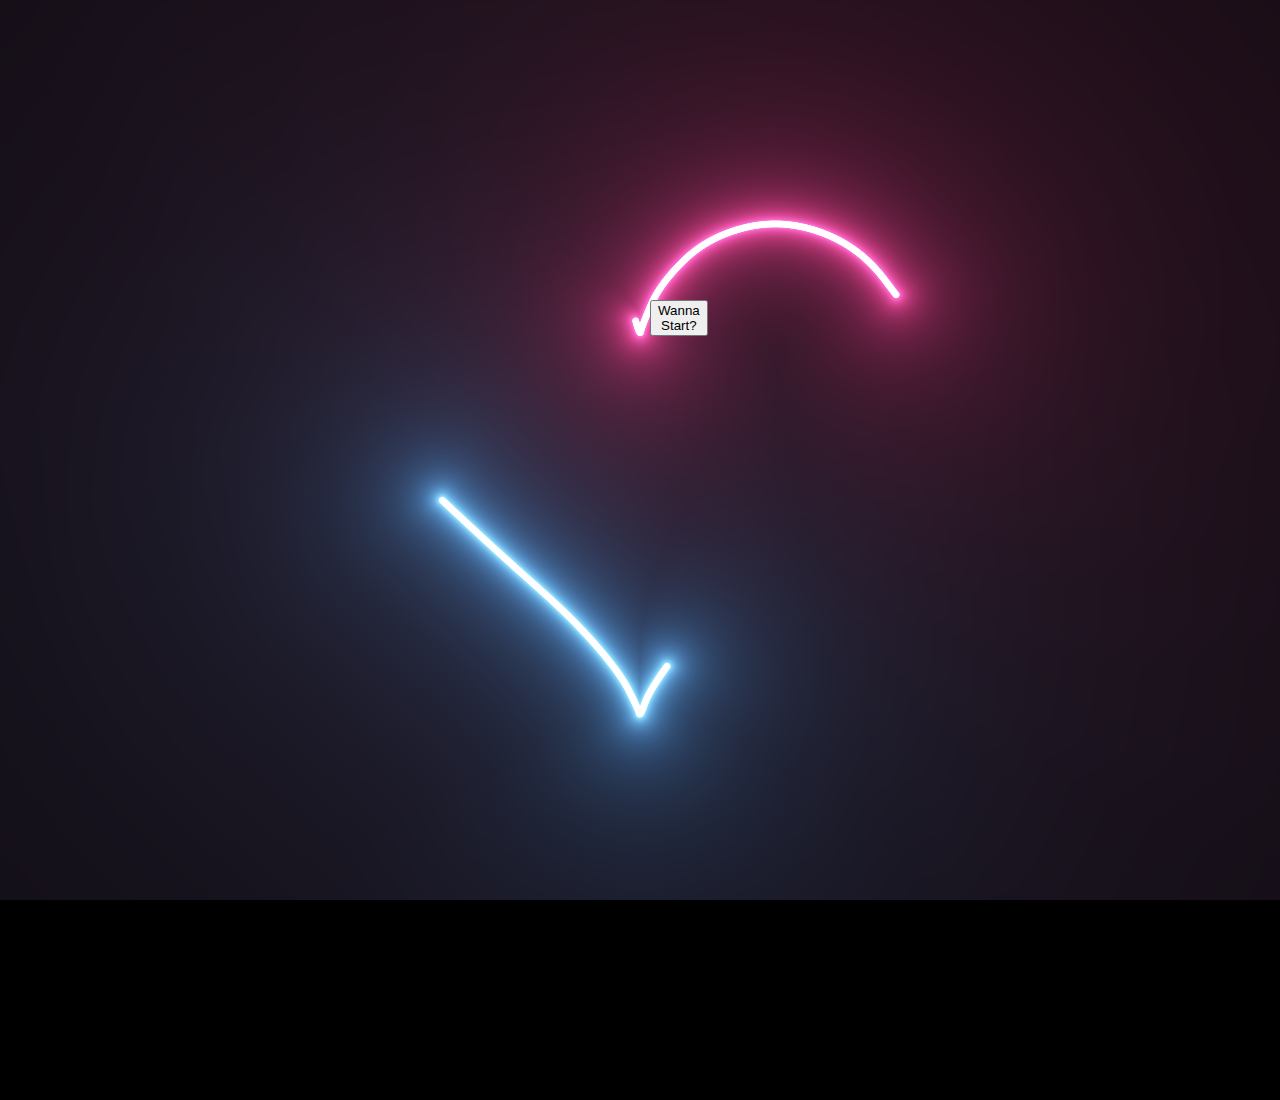
<file: quest/index.html>
<!DOCTYPE html>
<html lang="en" >
<head>
  <meta charset="UTF-8">
  <title>Hey Ghost</title>
  <link rel="stylesheet" href="./style.css">

</head>
<body>
<!-- partial:index.partial.html -->
<body>
<div class="canvas-container">
 <canvas id='canvas' width='500px' height='500px'></canvas>
<button id='button' onclick="location.href='./map.html'">Wanna Start?</button> 
</div>  
	</canvas>	


</body>
<!-- partial -->
  <script  src="./script.js"></script>
<canvas id="canvas" width="1400" height="600">


</body>
</html>
</file>
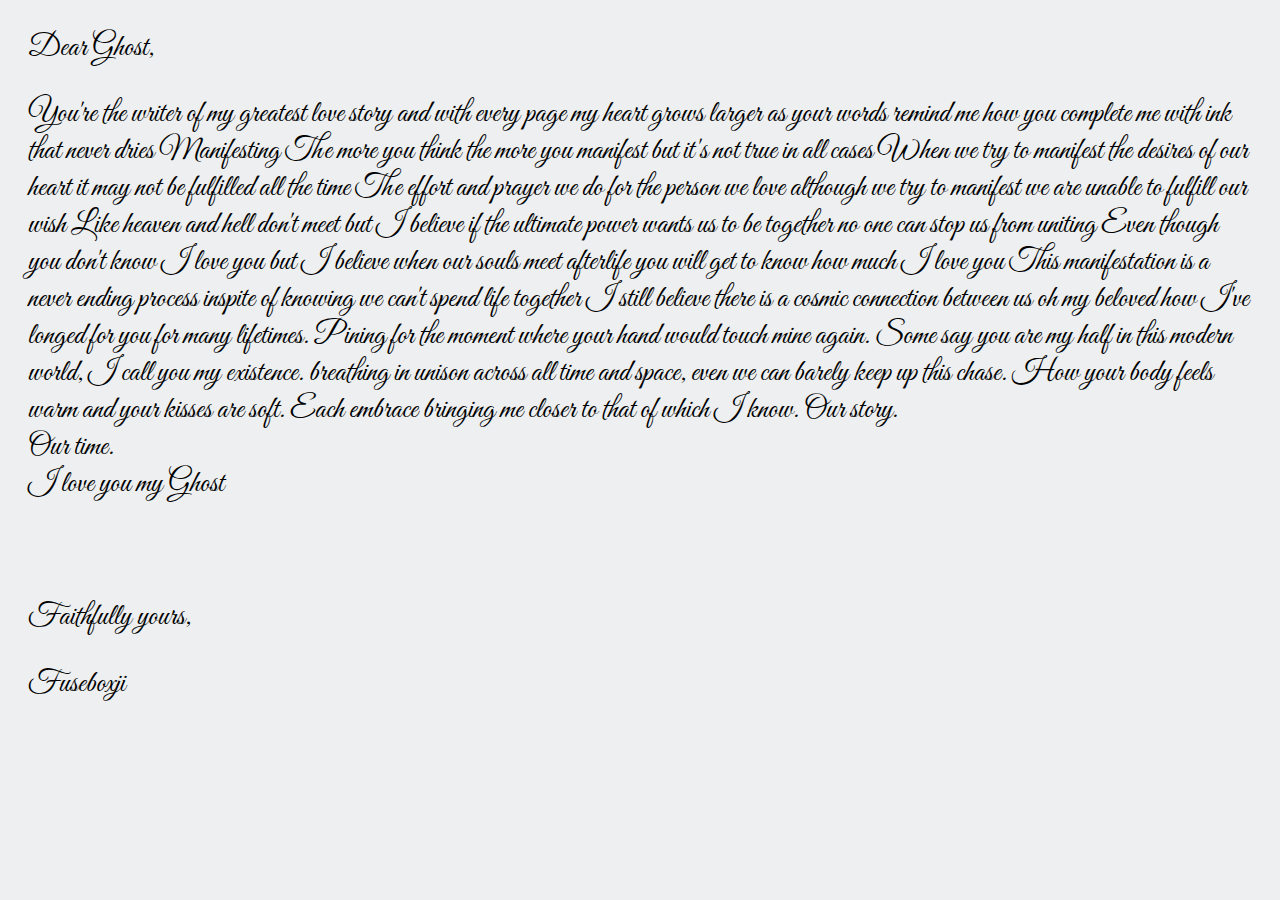
<file: ghostpropose/s2/index.html>
<!DOCTYPE html>
<html lang="en" >
<head>
  <meta charset="UTF-8">
  <title>Love Letter</title>
  <link href="https://fonts.googleapis.com/css?family=Cookie" rel="stylesheet">

<link rel="stylesheet" href="./style.css">

</head>
<body>
<!-- partial:index.partial.html -->
<p>Dear Ghost,</p>

<p>You're the writer of my greatest love story and with every page my heart grows larger as your words remind me how you complete me with ink that never dries
Manifesting
The more you think the more you manifest but it's not true in all cases
When we try to manifest the desires of our heart it may not be fulfilled all the time
The effort and prayer we do for the person we love although we try to manifest we are unable to fulfill our wish
Like heaven and hell don't meet but I believe if the ultimate power wants
us to be together no one can stop us from uniting
Even though you don't know I love you but I believe when our souls meet afterlife you will get to know how much I love you
This manifestation is a never ending process inspite of knowing we can't spend life together I still believe there is a cosmic connection between us
oh my beloved how I've longed for you for many lifetimes. Pining for the moment where your hand would touch mine again.
Some say you are my half in this modern world, I call you my existence.
breathing in unison across all time and space, even we can barely keep up this chase. How your body feels warm and your kisses are soft. Each embrace bringing me closer to that of which I know. Our story.<br>
Our time.<br>
I love you my Ghost</p>
<br>
<p>Faithfully yours,</p>
<p>Fuseboxji</p>
<!-- partial -->
  <script  src="./script.js"></script>

</body>
</html>
</file>
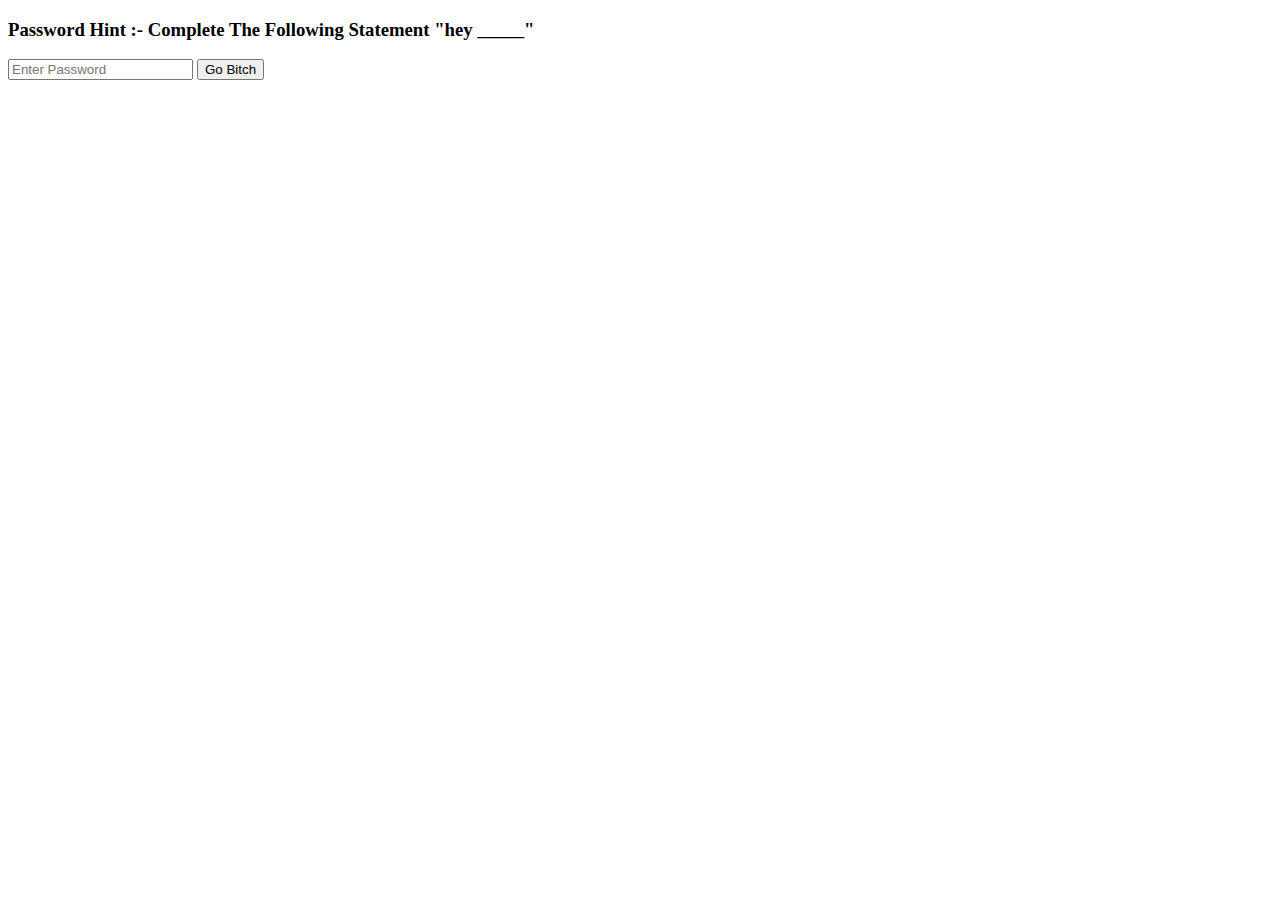
<file: quest/q1/index.html>
<!DOCTYPE html>
<html>

<head>
  <script src="app.js"></script>
</head>

<body>
<h3> Password Hint :- Complete The Following Statement "hey _____" </h3>
  <input id="search" type="text" name="input" placeholder="Enter Password">
  <button onclick="q1pass()">Go Bitch</button>
<p id="no"></p>
</body>

</html>
</file>
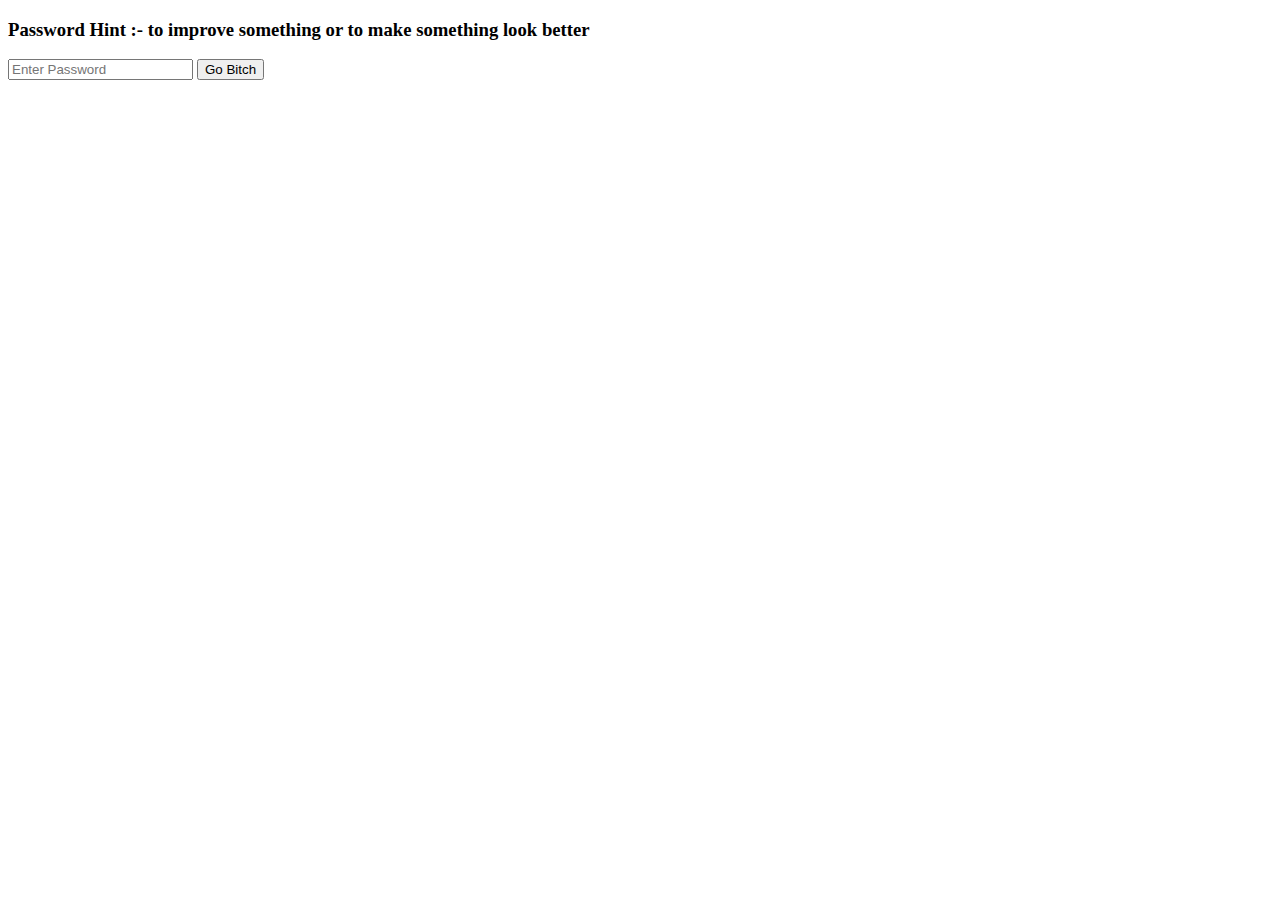
<file: quest/q2/index.html>
<!DOCTYPE html>
<html>

<head>
  <script src="app.js"></script>
</head>

<body>
<h3> Password Hint :- to improve something or to make something look better </h3>
  <input id="search" type="text" name="input" placeholder="Enter Password">
  <button onclick="q1pass()">Go Bitch</button>
<p id="no"></p>
</body>

</html>
</file>
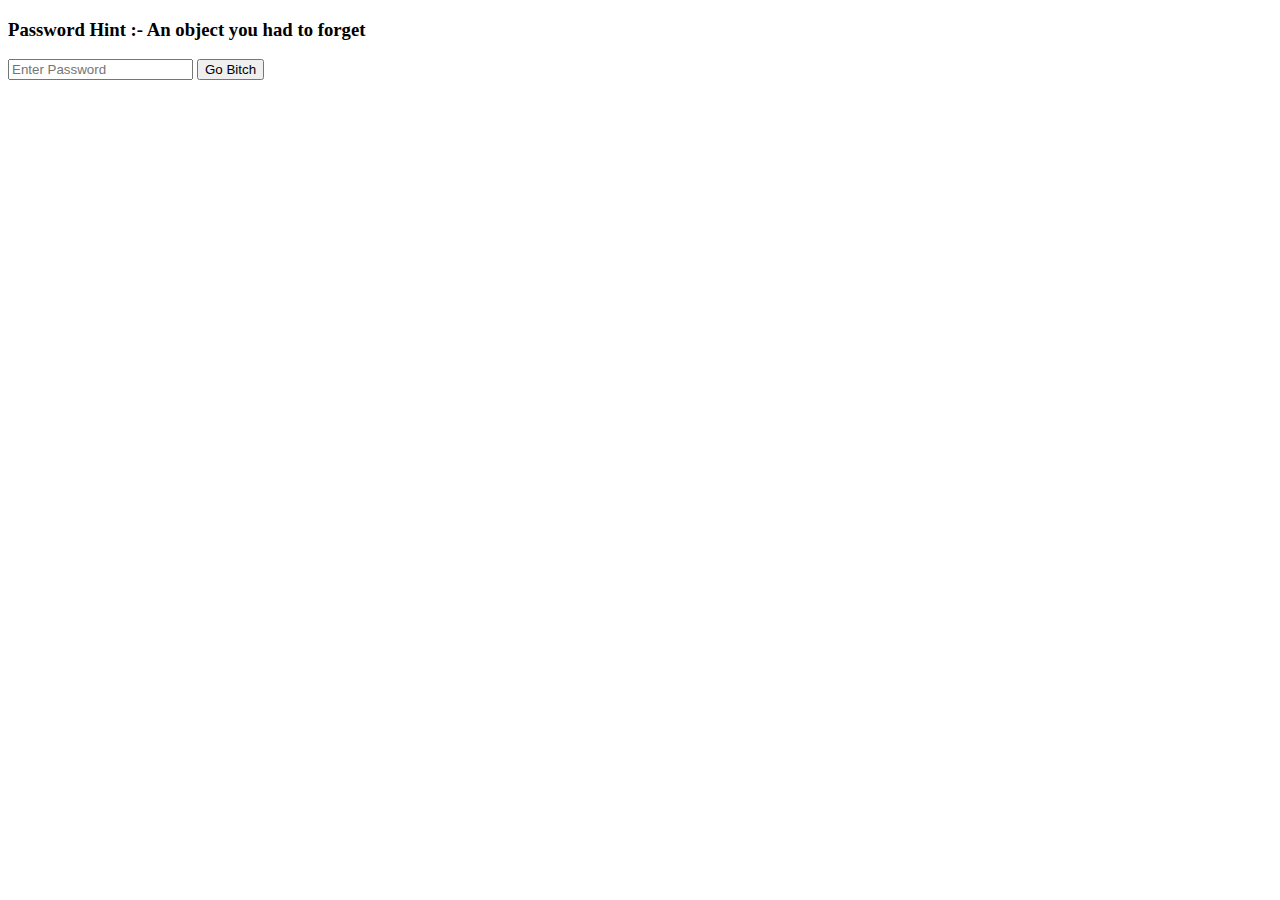
<file: quest/q3/index.html>
<!DOCTYPE html>
<html>

<head>
  <script src="app.js"></script>
</head>

<body>
<h3> Password Hint :- An object you had to forget </h3>
  <input id="search" type="text" name="input" placeholder="Enter Password">
  <button onclick="q1pass()">Go Bitch</button>
<p id="no"></p>
</body>

</html>
</file>
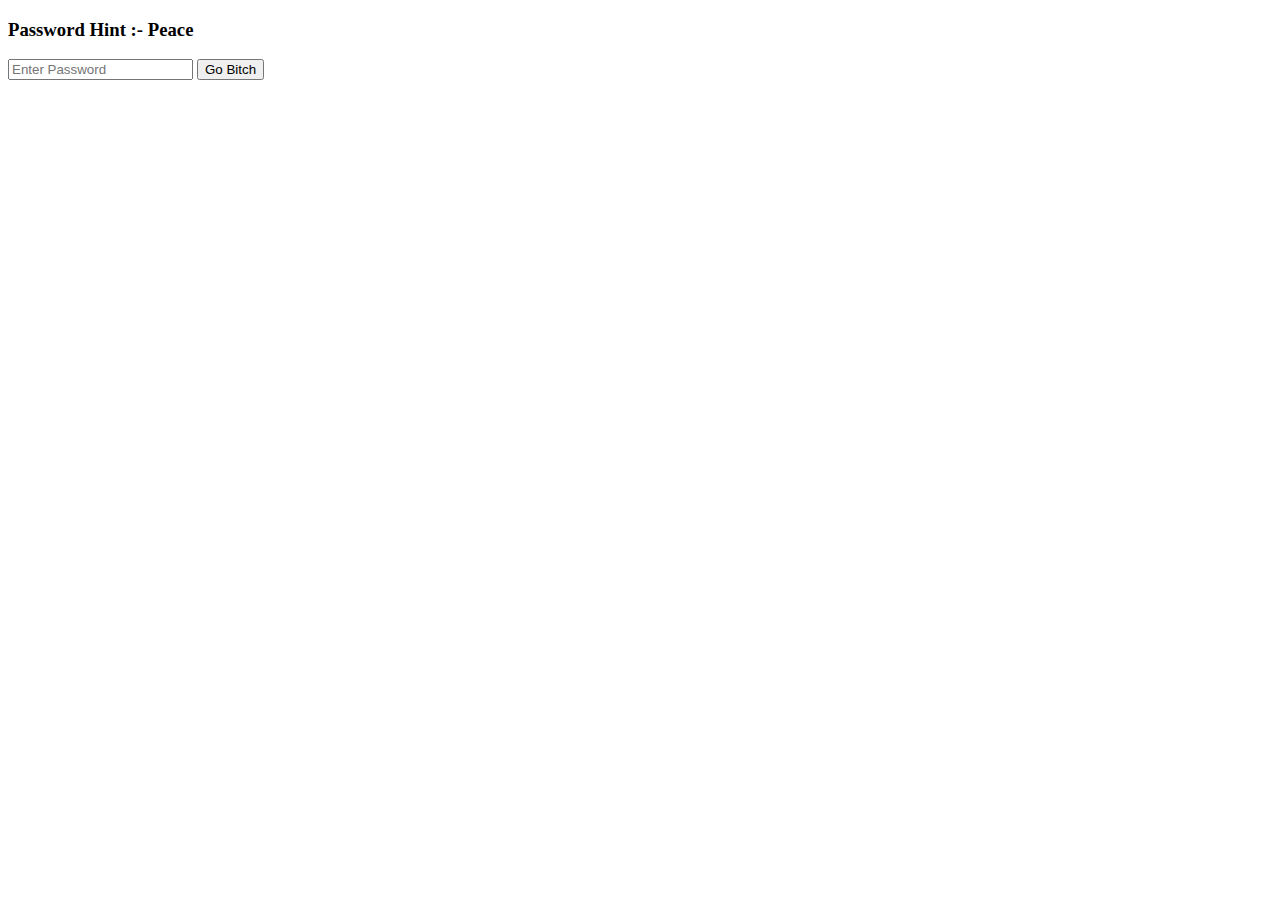
<file: quest/q4/index.html>
<!DOCTYPE html>
<html>

<head>
  <script src="app.js"></script>
</head>

<body>
<h3> Password Hint :- Peace </h3>
  <input id="search" type="text" name="input" placeholder="Enter Password">
  <button onclick="q1pass()">Go Bitch</button>
<p id="no"></p>
</body>

</html>
</file>
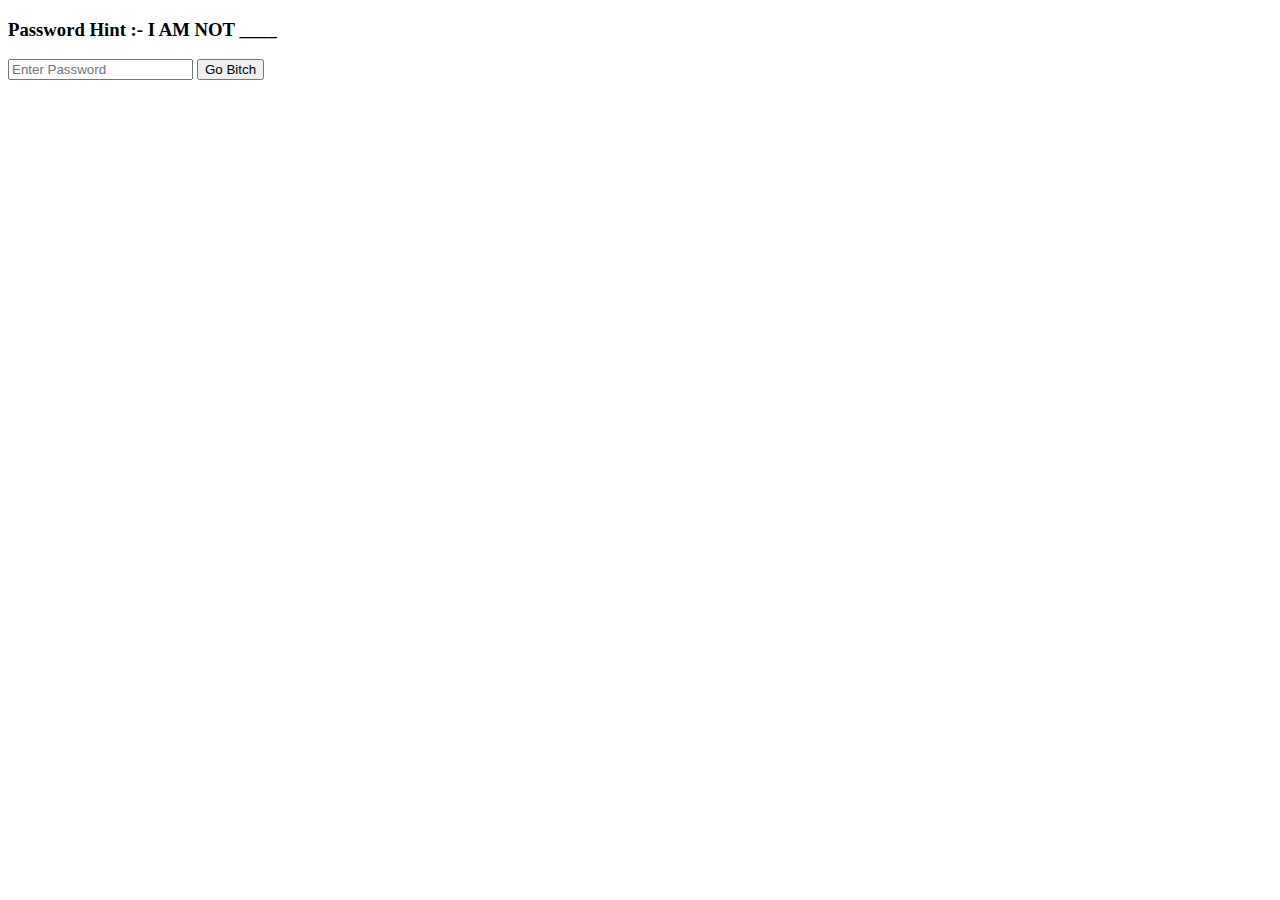
<file: quest/q5/index.html>
<!DOCTYPE html>
<html>

<head>
  <script src="app.js"></script>
</head>

<body>
<h3> Password Hint :- I AM NOT ____ </h3>
  <input id="search" type="text" name="input" placeholder="Enter Password">
  <button onclick="q1pass()">Go Bitch</button>
<p id="no"></p>
</body>

</html>
</file>
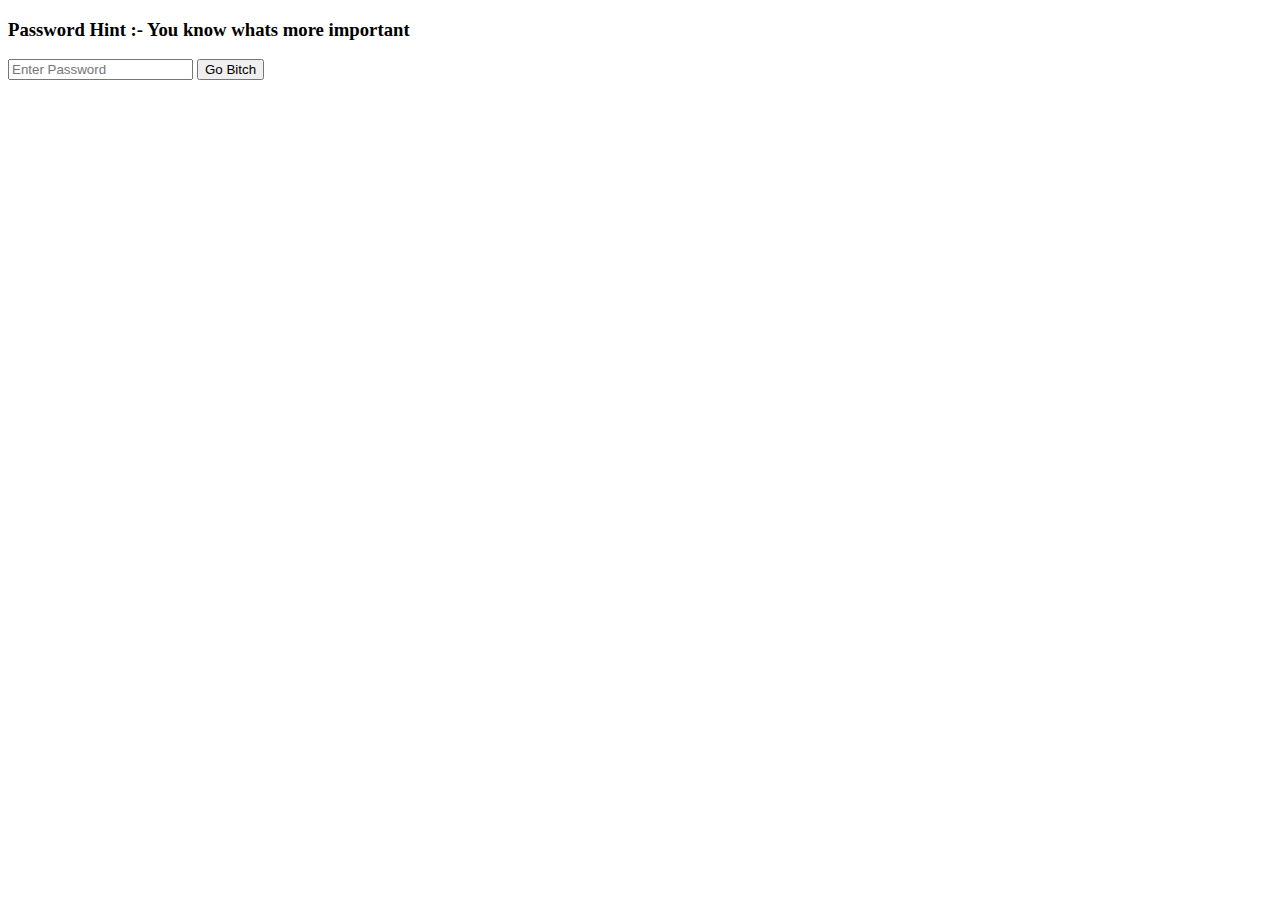
<file: quest/q6/index.html>
<!DOCTYPE html>
<html>

<head>
  <script src="app.js"></script>
</head>

<body>
<h3> Password Hint :- You know whats more important </h3>
  <input id="search" type="text" name="input" placeholder="Enter Password">
  <button onclick="q1pass()">Go Bitch</button>
<p id="no"></p>
</body>

</html>
</file>
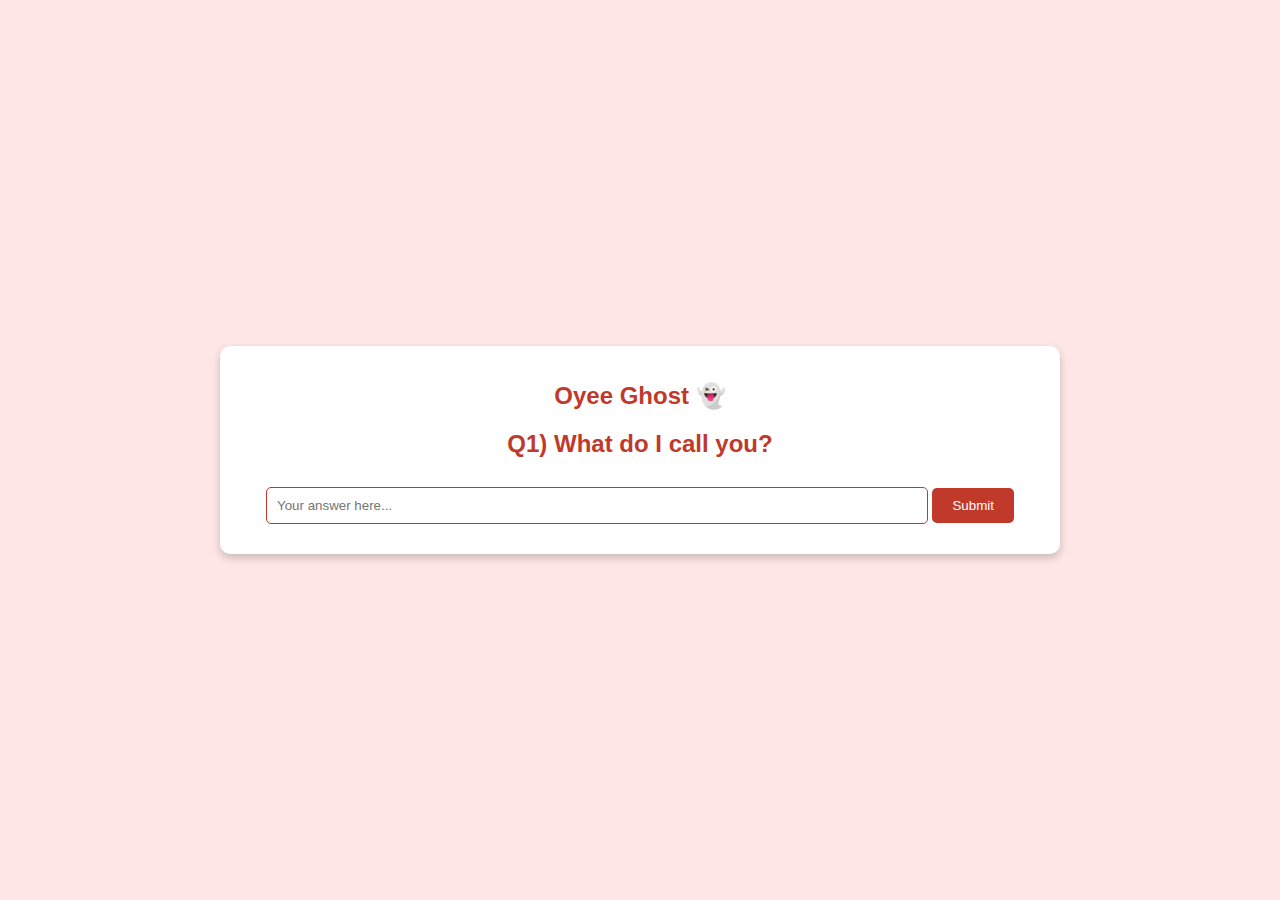
<file: aaaa.html>
<!DOCTYPE html>
<html lang="en">
<head>
    <meta charset="UTF-8">
    <meta name="viewport" content="width=device-width, initial-scale=1.0">
    <title>My Love for You</title>
    <style>
        body {
            font-family: Arial, sans-serif;
            background-color: #ffe6e6;
            color: #333;
            display: flex;
            align-items: center;
            justify-content: center;
            height: 100vh;
            margin: 0;
            flex-direction: column;
        }
        .container {
            width: 80%;
            max-width: 800px;
            padding: 20px;
            background: #fff;
            box-shadow: 0 4px 8px rgba(0, 0, 0, 0.2);
            border-radius: 10px;
            text-align: center;
            position: relative;
        }
        h2 {
            color: #c0392b;
        }
        h1 {
            color: #c0392b;
            font-size: 24px;
        }
        .input-box {
            padding: 10px;
            width: 80%;
            margin: 10px 0;
            border-radius: 5px;
            border: 1px solid #c0392b;
        }
        .btn {
            padding: 10px 20px;
            background-color: #c0392b;
            color: white;
            border: none;
            border-radius: 5px;
            cursor: pointer;
        }
        .btn:hover {
            background-color: #a8322a;
        }
        .message {
            color: green;
            font-weight: bold;
        }
        .poem {
            text-align: left;
            line-height: 1.6;
            color: #555;
            margin: 20px 0;
        }
        .rose-bg {
            position: absolute;
            top: -50px;
            left: -50px;
            opacity: 0.1;
            height: 200px;
            width: 200px;
            background: url('https://via.placeholder.com/150/FF0000/FFFFFF?text=Rose') no-repeat;
            background-size: cover;
        }
        .hidden {
            display: none;
        }
    </style>
</head>
<body>
    <div class="container">
        <div class="rose-bg"></div>

        <!-- Page 1 -->
        <div id="page1">
            <h1>Oyee Ghost 👻</h1>
            <h2>Q1) What do I call you?</h2>
            <input type="password" id="answer1" class="input-box" placeholder="Your answer here...">
            <button onclick="checkAnswer(1, 'Ghost')" class="btn">Submit</button>
            <div class="message" id="message1"></div>
            <div class="poem hidden" id="poem1">
                <p>I love you beyond the stars, my Ghost.</p>
                <p>Your laughter is my melody, your smile my sun.</p>
                <!-- Additional verses up to 50 paragraphs -->
            </div>
        </div>

        <!-- Page 2 -->
        <div id="page2" class="hidden">
            <h1>Oyee Ghost 👻</h1>
            <h2>Q2) How much I love you?</h2>
            <input type="password" id="answer2" class="input-box" placeholder="Your answer here...">
            <button onclick="checkAnswer(2, 'Infinity and beyond')" class="btn">Submit</button>
            <div class="message" id="message2"></div>
            <div class="poem hidden" id="poem2">
                <p>To infinity and beyond, my love for you flows.</p>
                <p>Your presence fills my heart, like petals of a rose.</p>
                <!-- Additional verses up to 50 paragraphs -->
            </div>
        </div>

        <!-- Page 3 -->
        <div id="page3" class="hidden">
            <h1>Oyee Ghost 👻</h1>
            <h2>Q3) What is my darkweb alias?</h2>
            <input type="password" id="answer3" class="input-box" placeholder="Your answer here...">
            <button onclick="checkAnswer(3, 'dguy')" class="btn">Submit</button>
            <div class="message" id="message3"></div>
            <div class="poem hidden" id="poem3">
                <p>In shadows, I am known as dguy, but for you, I am love's light.</p>
                <p>For you, my heart beats steady, day and night.</p>
                <!-- Additional verses up to 50 paragraphs -->
            </div>
        </div>

        <!-- Page 4 -->
        <div id="page4" class="hidden">
            <h1>Oyee Ghost 👻</h1>
            <h2>Q4) Minamma Location?</h2>
            <input type="password" id="answer4" class="input-box" placeholder="Your answer here...">
            <button onclick="checkAnswer(4, 'mazaar bench')" class="btn">Submit</button>
            <div class="message" id="message4"></div>
            <div class="poem hidden" id="poem4">
                <p>Our love blossoms like a rose in the city of Ahmedabad,</p>
                <p>With each passing moment, my heart grows glad.</p>
                <!-- Additional verses up to 50 paragraphs -->
            </div>
        </div>

        <!-- Page 5 -->
        <div id="page5" class="hidden">
            <h1>Oyee Ghost 👻</h1>
            <h2>Q5) My enemy and competitor?</h2>
            <input type="password" id="answer5" class="input-box" placeholder="Your answer here...">
            <button onclick="checkAnswer(5, 'abduttaiyeb')" class="btn">Submit</button>
            <div class="message" id="message5"></div>
            <div class="poem hidden" id="poem5">
                <p>No rival can dim the love I hold for you, dear,</p>
                <p>Even against the world, my heart holds you near.</p>
                <!-- Additional verses up to 50 paragraphs -->
            </div>
        </div>
    </div>

    <script>
        function checkAnswer(page, correctAnswer) {
    const answerInput = document.getElementById('answer' + page);
    const messageDiv = document.getElementById('message' + page);
    const poemDiv = document.getElementById('poem' + page);
    const nextPage = document.getElementById('page' + (page + 1));

    if (answerInput.value.trim().toLowerCase() === correctAnswer.toLowerCase()) {
        messageDiv.textContent = 'Correct! Here’s a poem for you...';
        messageDiv.style.color = 'green';
        poemDiv.style.display = 'block';

        // Move to the next page after 5 seconds if it exists
        setTimeout(() => {
            document.getElementById('page' + page).style.display = 'none';
            if (nextPage) {
                nextPage.style.display = 'block';
            }
        }, 5000); // 5-second delay
    } else {
        messageDiv.textContent = 'Oops! Try again, my love.';
        messageDiv.style.color = 'red';
    }
}



    </script>
</body>
</html>
</file>
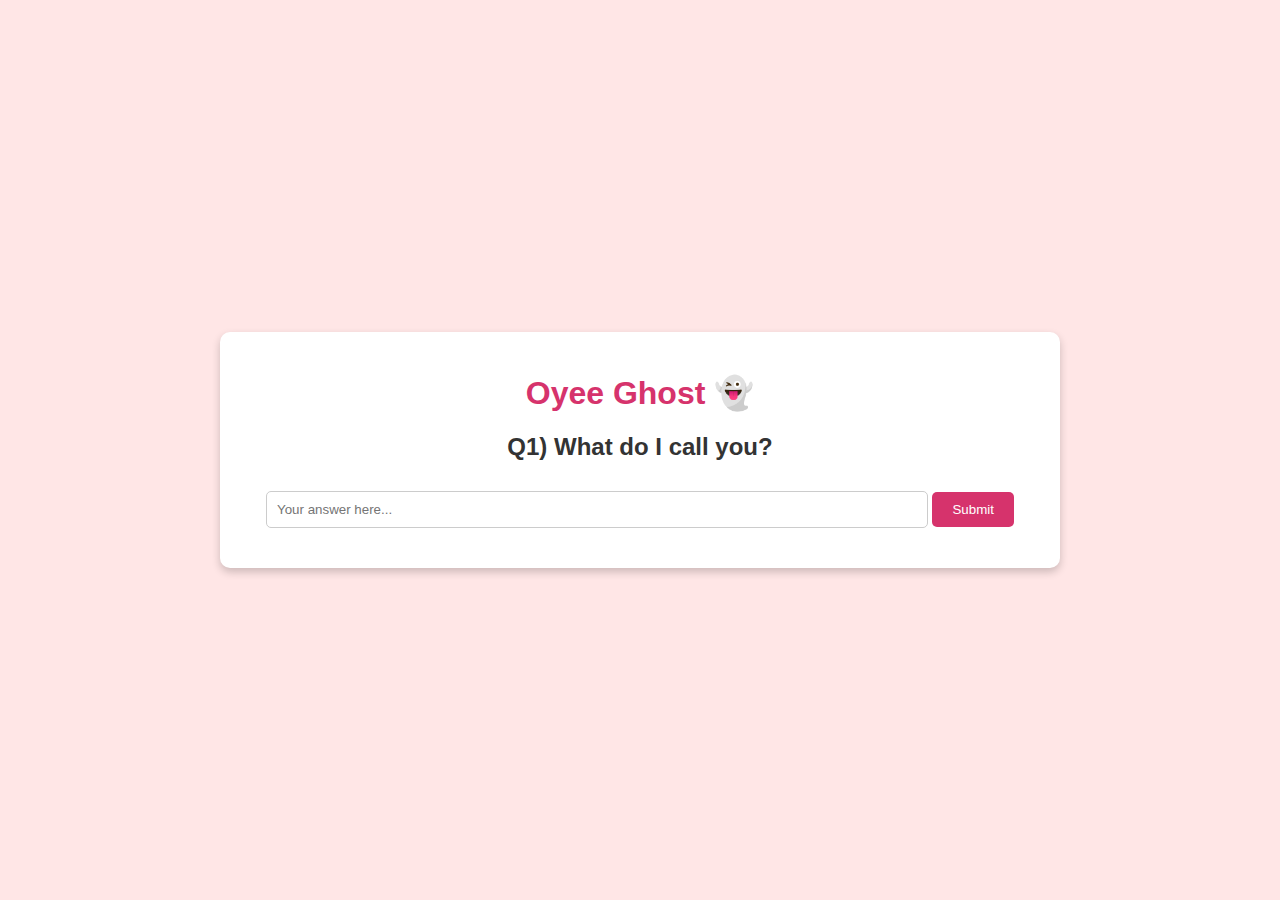
<file: ghost.html>
<!DOCTYPE html>
<html lang="en">
<head>
    <meta charset="UTF-8">
    <meta name="viewport" content="width=device-width, initial-scale=1.0">
    <title>My Love for You</title>
    <style>
        body {
            font-family: Arial, sans-serif;
            background-color: #ffe6e6;
            color: #333;
            display: flex;
            align-items: center;
            justify-content: center;
            height: 100vh;
            margin: 0;
            flex-direction: column;
        }
        .container {
            width: 80%;
            max-width: 800px;
            padding: 20px;
            background: #fff;
            box-shadow: 0 4px 8px rgba(0, 0, 0, 0.2);
            border-radius: 10px;
            text-align: center;
            position: relative;
        }
        h1 {
            color: #d6336c;
        }
        h2 {
            color: #333;
        }
        .input-box {
            padding: 10px;
            width: 80%;
            margin: 10px 0;
            border: 1px solid #ccc;
            border-radius: 5px;
        }
        .btn {
            padding: 10px 20px;
            background-color: #d6336c;
            color: #fff;
            border: none;
            border-radius: 5px;
            cursor: pointer;
        }
        .btn:hover {
            background-color: #c12a5b;
        }
        .message {
            margin-top: 10px;
        }
        .poem {
            display: none;
            margin-top: 20px;
            text-align: left;
            color: #555;
        }
        .poem p {
            margin: 5px 0;
        }
        .page {
            display: none;
        }
        .page.active {
            display: block;
        }
    </style>
    <script>
        function checkAnswer(page, correctAnswer) {
            const answerInput = document.getElementById('answer' + page);
            const messageDiv = document.getElementById('message' + page);
            const poemDiv = document.getElementById('poem' + page);
            const currentPage = document.getElementById('page' + page);
            const nextPage = document.getElementById('page' + (page + 1));

            if (answerInput.value.trim().toLowerCase() === correctAnswer.toLowerCase()) {
                messageDiv.textContent = 'Correct! Here’s a poem for you...';
                messageDiv.style.color = 'green';
                poemDiv.style.display = 'block';

                // Move to the next page after 5 seconds if it exists
                setTimeout(() => {
                    currentPage.classList.remove('active');
                    if (nextPage) {
                        nextPage.classList.add('active');
                    }
                }, 5000); // 5-second delay
            } else {
                messageDiv.textContent = 'Oops! Try again, my love.';
                messageDiv.style.color = 'red';
            }
        }

        function showPage(page) {
            document.querySelectorAll('.page').forEach(p => p.classList.remove('active'));
            document.getElementById('page' + page).classList.add('active');
        }

        window.onload = function() {
            showPage(1); // Show the first page on load
        };
    </script>
</head>
<body>
    <div class="container">
        <!-- Question 1 -->
        <div id="page1" class="page">
            <h1>Oyee Ghost 👻</h1>
            <h2>Q1) What do I call you?</h2>
            <input type="password" id="answer1" class="input-box" placeholder="Your answer here...">
            <button type="button" onclick="checkAnswer(1, 'Ghost')" class="btn">Submit</button>
            <div class="message" id="message1"></div>
            <div class="poem" id="poem1">
                <p>I love you beyond the stars, my Ghost.</p>
                <p>Your laughter is my melody, your smile my sun.</p>
                <!-- Add more lines to meet the requirement -->
            </div>
        </div>

        <!-- Question 2 -->
        <div id="page2" class="page">
            <h1>Oyee Ghost 👻</h1>
            <h2>Q2) How much I love you?</h2>
            <input type="password" id="answer2" class="input-box" placeholder="Your answer here...">
            <button type="button" onclick="checkAnswer(2, 'Infinity and beyond')" class="btn">Submit</button>
            <div class="message" id="message2"></div>
            <div class="poem" id="poem2">
                <p>To infinity and beyond, my love for you flows.</p>
                <p>Your presence fills my heart, like petals of a rose.</p>
                <!-- Add more lines to meet the requirement -->
            </div>
        </div>

        <!-- Question 3 -->
        <div id="page3" class="page">
            <h1>Oyee Ghost 👻</h1>
            <h2>Q3) What is my darkweb alias?</h2>
            <input type="password" id="answer3" class="input-box" placeholder="Your answer here...">
            <button type="button" onclick="checkAnswer(3, 'dguy')" class="btn">Submit</button>
            <div class="message" id="message3"></div>
            <div class="poem" id="poem3">
                <p>In shadows, I am known as dguy, but for you, I am love's light.</p>
                <p>For you, my heart beats steady, day and night.</p>
                <!-- Add more lines to meet the requirement -->
            </div>
        </div>

        <!-- Question 4 -->
        <div id="page4" class="page">
            <h1>Oyee Ghost 👻</h1>
            <h2>Q4) Minamma Location?</h2>
            <input type="password" id="answer4" class="input-box" placeholder="Your answer here...">
            <button type="button" onclick="checkAnswer(4, 'mazaar bench')" class="btn">Submit</button>
            <div class="message" id="message4"></div>
            <div class="poem" id="poem4">
                <p>In Ahmedabad, our hearts align, a city where our love will shine.</p>
                <p>Every street tells a tale, of love that will never pale.</p>
                <!-- Add more lines to meet the requirement -->
            </div>
        </div>

        <!-- Question 5 -->
        <div id="page5" class="page">
            <h1>Oyee Ghost 👻</h1>
            <h2>Q5) My enemy and competitor?</h2>
            <input type="password" id="answer5" class="input-box" placeholder="Your answer here...">
            <button type="button" onclick="checkAnswer(5, 'abduttaiyeb')" class="btn">Submit</button>
            <div class="message" id="message5"></div>
            <div class="poem" id="poem5">
                <p>In the game of love, competitors may rise,</p>
                <p>But my heart is yours, my dear, no surprise.</p>
                <!-- Add more lines to meet the requirement -->
            </div></div>
            <div id="page6" class="page">
            <h1>Oyee Ghost 👻</h1>
            <h2>Q6) Meningitis na pehla ni bimari?</h2>
            <input type="password" id="answer6" class="input-box" placeholder="Your answer here...">
            <button type="button" onclick="checkAnswer(6, 'pericoronitis')" class="btn">Submit</button>
            <div class="message" id="message6"></div>
            <div class="poem" id="poem6">
                <p>The care you took, the warmth I felt,</p>
                <p>Your love I heard and my sorrows I burried.</p>
                <!-- Add more lines to meet the requirement -->
            </div>
        </div>
        <div id="page7" class="page">
            <h1>Oyee Ghost 👻</h1>
            <h2>Q7) Cuties I love?</h2>
            <input type="password" id="answer7" class="input-box" placeholder="Your answer here...">
            <button type="button" onclick="checkAnswer(7, 'jibraeel michaeel')" class="btn">Submit</button>
            <div class="message" id="message7"></div>
            <div class="poem" id="poem7">
                <p>The tribe of love,and the softness of heart</p>
                <p>I'll stick to my kids till death tears us apart.</p>
                <!-- Add more lines to meet the requirement -->
            </div>
        </div><div id="page8" class="page">
            <h1>Oyee Ghost 👻</h1>
            <h2>Q8) What will our children become?</h2>
            <input type="password" id="answer8" class="input-box" placeholder="Your answer here...">
            <button type="button" onclick="checkAnswer(8, 'mumin')" class="btn">Submit</button>
            <div class="message" id="message8"></div>
            <div class="poem" id="poem8">
                <p>The time we shall live and spend</p>
                <p>watching our creations grow our lives shall never end.</p>
                <!-- Add more lines to meet the requirement -->
            </div>
        </div>
        <div id="page9" class="page">
            <h1>Oyee Ghost 👻</h1>
            <h2>Q9) What are we?</h2>
            <input type="password" id="answer9" class="input-box" placeholder="Your answer here...">
            <button type="button" onclick="checkAnswer(9, 'azali joda')" class="btn">Submit</button>
            <div class="message" id="message9"></div>
            <div class="poem" id="poem9">
                <p>The skies have created our bond</p>
                <p>To be with each other never keep far and have sip besides a pond.</p>
                <!-- Add more lines to meet the requirement -->
            </div>
        </div>
        <div id="page10" class="page">
            <h1>Oyee Ghost 👻</h1>
            <h2>Q10) Our first ride in pune?</h2>
            <input type="password" id="answer10" class="input-box" placeholder="Your answer here...">
            <button type="button" onclick="checkAnswer(10, 'bopdev ghat')" class="btn">Submit</button>
            <div class="message" id="message10"></div>
            <div class="poem" id="poem10">
                <p>Having you seated holding me tight</p>
                <p>I wish I could stretch it through an infinite night.</p>
                <!-- Add more lines to meet the requirement -->
            </div>
        </div>
        <div id="page11" class="page">
            <h1>Oyee Ghost 👻</h1>
            <h2>Q11) "I'll be your hero" ?</h2>
            <input type="password" id="answer11" class="input-box" placeholder="Your answer here...">
            <button type="button" onclick="checkAnswer(11, 'the piano project')" class="btn">Submit</button>
            <div class="message" id="message11"></div>
            <div class="poem" id="poem11">
                <p>Maang jayega wo bhi cause he is your BIROOO</p>
                <p>I wish I could but belive me no one else but I can be your heroooo</p>
                <!-- Add more lines to meet the requirement -->
            </div>
        </div>
        <div id="page12" class="page">
            <h1>Oyee Ghost 👻</h1>
            <h2>Q12) I love you maaru baby... ?</h2>
            <input type="password" id="answer12" class="input-box" placeholder="Your answer here...">
            <button type="button" onclick="checkAnswer(12, 'tame maaru dhiyan rakhjo')" class="btn">Submit</button>
            <div class="message" id="message12"></div>
            <div class="poem" id="poem12">
                <p>Hey dear, hey lovely, hey Miss??!!</p>
                <p>Enough of small talk, Now you owe me a kiss</p>
                <!-- Add more lines to meet the requirement -->
            </div>
        </div>
        <div id="page13" class="page">
            <h1>Oyee Ghost 👻</h1>
            <h2>Q13) The question which you "pretend" I asked... ?</h2>
            <input type="password" id="answer13" class="input-box" placeholder="Your answer here...">
            <button type="button" onclick="checkAnswer(13, 'can we hold hands?')" class="btn">Submit</button>
            <div class="message" id="message13"></div>
            <div class="poem" id="poem13">
                <p>With fingers entwined, our worlds align,
</p>
                <p>In your gentle grip, my heart feels divine</p>
                <!-- Add more lines to meet the requirement -->
            </div>
        </div>
<div id="page14" class="page">
            <h1>Oyee Ghost 👻</h1>
            <h2>Q14) They are mine ?</h2>
            <input type="password" id="answer14" class="input-box" placeholder="Your answer here...">
            <button type="button" onclick="checkAnswer(14, 'rosh and poppy')" class="btn">Submit</button>
            <div class="message" id="message14"></div>
            <div class="poem" id="poem14">
                <p>Two treasures there, soft and sweet,

</p>
                <p>The best kind of cuddle, can’t be beat!</p>
                <!-- Add more lines to meet the requirement -->
            </div>
        </div>
<div id="page15" class="page">
            <h1>Oyee Ghost 👻</h1>
            <h2>Q15) The correct direction?</h2>
            <input type="password" id="answer15" class="input-box" placeholder="Your answer here...">
            <button type="button" onclick="checkAnswer(15, 'seedhu jawa do')" class="btn">Submit</button>
            <div class="message" id="message15"></div>
            <div class="poem" id="poem15">
                <p>Miles ahead, just you and me,

</p>
                <p>Chasing horizons, wild and free.</p>
                <!-- Add more lines to meet the requirement -->
            </div>
        </div>
<div id="page16" class="page">
            <h1>Oyee Ghost 👻</h1>
            <h2>Q16) First Apshabd</h2>
            <input type="password" id="answer16" class="input-box" placeholder="Your answer here...">
            <button type="button" onclick="checkAnswer(16, 'madarchod')" class="btn">Submit</button>
            <div class="message" id="message16"></div>
            <div class="poem" id="poem16">
                <p>In whispered breaths and tangled grace,  


</p>
                <p>We find our world in each embrace.</p>
                <!-- Add more lines to meet the requirement -->
            </div>
        </div>

<div id="page17" class="page">
            <h1>Oyee Ghost 👻</h1>
            <h2>Q17) The third wheelS at the beginning ?</h2>
            <input type="password" id="answer17" class="input-box" placeholder="Your answer here...">
            <button type="button" onclick="checkAnswer(17, 'dholi and bobu')" class="btn">Submit</button>
            <div class="message" id="message17"></div>
            <div class="poem" id="poem17">
                <p>With endless jokes and playful sneers,  


</p>
                <p>They know my secrets, hopes, and fears.</p>
                <!-- Add more lines to meet the requirement -->
            </div>
        </div>
<div id="page18" class="page">
            <h1>Oyee Ghost 👻</h1>
            <h2>Q18) Anupama ....</h2>
            <input type="password" id="answer18" class="input-box" placeholder="Your answer here...">
            <button type="button" onclick="checkAnswer(18, 'annapurna')" class="btn">Submit</button>
            <div class="message" id="message18"></div>
            <div class="poem" id="poem18">
                <p>Nervous smiles and shared first bites,  



</p>
                <p>A taste of love in soft candle lights.  </p>
                <!-- Add more lines to meet the requirement -->
            </div>
        </div>

<div id="page19" class="page">
            <h1>Oyee Ghost 👻</h1>
            <h2>Q19) lets dance ?</h2>
            <input type="password" id="answer19" class="input-box" placeholder="Your answer here...">
            <button type="button" onclick="checkAnswer(19, 'perfect')" class="btn">Submit</button>
            <div class="message" id="message19"></div>
            <div class="poem" id="poem19">
                <p>In rhythm’s sway, our hearts align,  



</p>
                <p>Two souls entwined, your hand in mine.</p>
                <!-- Add more lines to meet the requirement -->
            </div>
        </div>
<div id="page20" class="page">
            <h1>Oyee Ghost 👻</h1>
            <h2>Q20) Will you marry me??? ....</h2>
            <input type="password" id="answer20" class="input-box" placeholder="Your answer here...">
            <button type="button" onclick="checkAnswer(20, 'yes')" class="btn">Submit</button>
            <div class="message" id="message20"></div>
            <div class="poem" id="poem20">
                <p>Arz kiya hai mohsin ..., kabhi tume jaane nahi denge durr hum kabhi humse  



</p>
                <p>Wafaiyo ki misaal denge ye bewafa log humse our tumse </p>
                <!-- Add more lines to meet the requirement -->
            </div>
        </div>



    </div>
</body>
</html>
</file>
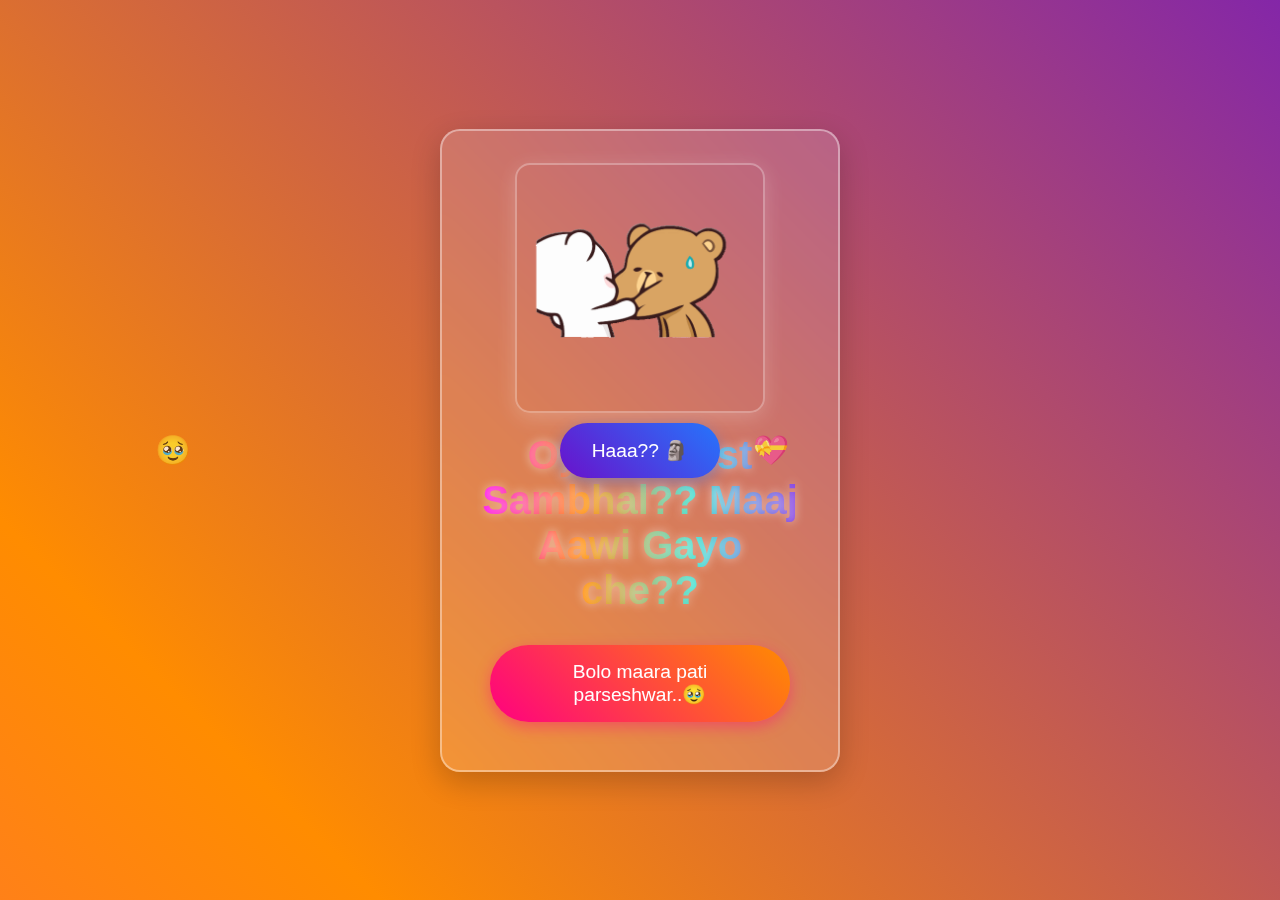
<file: indexpromise.html>
<!DOCTYPE html>
<html lang="en">
<head>
    <meta charset="UTF-8">
    <meta name="viewport" content="width=device-width, initial-scale=1.0">
    <title>For My Ghost 💖</title>
    <style>
        * {
            margin: 0;
            padding: 0;
            box-sizing: border-box;
        }

        body {
            min-height: 100vh;
            display: flex;
            flex-direction: column;
            align-items: center;
            justify-content: center;
            background: linear-gradient(45deg, #ff4b8b, #ff8c00, #6a11cb, #2575fc);
            background-size: 300% 300%;
            animation: gradient 10s ease infinite;
            font-family: 'Poppins', sans-serif;
            overflow: hidden;
            position: relative;
            color: white;
        }

        @keyframes gradient {
            0% { background-position: 0% 50%; }
            50% { background-position: 100% 50%; }
            100% { background-position: 0% 50%; }
        }

        .container {
            text-align: center;
            padding: 2rem;
            background: rgba(255, 255, 255, 0.15);
            backdrop-filter: blur(10px);
            border-radius: 20px;
            box-shadow: 0 10px 30px rgba(0, 0, 0, 0.2);
            border: 2px solid rgba(255, 255, 255, 0.4);
            max-width: 400px;
            display: flex;
            flex-direction: column;
            align-items: center;
            justify-content: center;
        }

        .title {
            font-size: 2.5rem;
            margin: 1rem 0;
            background: linear-gradient(90deg, #ff00ff, #ff8c00, #40e0d0, #8a2be2);
            -webkit-background-clip: text;
            background-clip: text;
            color: transparent;
            text-shadow: 0 0 10px rgba(255, 255, 255, 0.5);
            animation: glowText 2s infinite alternate;
        }

        @keyframes glowText {
            0% { text-shadow: 0 0 10px rgba(255, 255, 255, 0.5); }
            100% { text-shadow: 0 0 20px rgba(255, 255, 255, 0.9); }
        }

        .btn {
            padding: 1rem 2rem;
            font-size: 1.2rem;
            margin: 1rem;
            border: none;
            border-radius: 50px;
            cursor: pointer;
            transition: transform 0.3s, box-shadow 0.3s;
            color: white;
        }

        #yesBtn {
            background: linear-gradient(45deg, #ff0080, #ff8c00);
            box-shadow: 0 5px 15px rgba(255, 0, 128, 0.4);
        }

        #yesBtn:hover {
            transform: scale(1.1);
            box-shadow: 0 10px 20px rgba(255, 0, 128, 0.6);
        }

        #noBtn {
            background: linear-gradient(45deg, #6a11cb, #2575fc);
            box-shadow: 0 5px 15px rgba(37, 117, 252, 0.4);
            position: absolute;
            transition: all 0.3s ease;
        }

        .floating {
            position: absolute;
            font-size: 1.8rem;
            pointer-events: none;
            opacity: 0.8;
            animation: float 5s ease-in-out infinite;
        }

        @keyframes float {
            0%, 100% { transform: translateY(0); opacity: 0.8; }
            50% { transform: translateY(-20px); opacity: 1; }
        }

        .image-placeholder img {
            width: 250px;
            border-radius: 15px;
            box-shadow: 0 5px 20px rgba(255, 255, 255, 0.2);
            border: 2px solid rgba(255, 255, 255, 0.3);
        }
    </style>
</head>
<body>
    <div class="container">
        <div class="image-placeholder">
            <img src="./pookie.gif" alt="Cute GIF">
        </div>
        <h1 class="title">Oyee Ghost Sambhal?? Maaj Aawi Gayo che??</h1>
        <button id="yesBtn" class="btn">Bolo maara pati parseshwar..🥹</button>
        <button id="noBtn" class="btn">  Haaa?? 🗿</button>
    </div>

    <script>
        const emojis = ['❤️', '✨', '🥹', '💖', '💕', '💝'];
        
        function createFloatingElement() {
            const emoji = emojis[Math.floor(Math.random() * emojis.length)];
            const element = document.createElement('div');
            element.className = 'floating';
            element.textContent = emoji;
            element.style.left = Math.random() * 100 + 'vw';
            element.style.animationDelay = Math.random() * 2 + 's';
            document.body.appendChild(element);
            
            setTimeout(() => {
                element.remove();
            }, 5000);
        }

        setInterval(createFloatingElement, 300);

        const noBtn = document.getElementById('noBtn');
        
        function moveButton() {
            const maxX = window.innerWidth - noBtn.offsetWidth;
            const maxY = window.innerHeight - noBtn.offsetHeight;
            
            const newX = Math.random() * maxX;
            const newY = Math.random() * maxY;
            
            noBtn.style.left = newX + 'px';
            noBtn.style.top = newY + 'px';
        }

        noBtn.addEventListener('mouseover', moveButton);
        noBtn.addEventListener('click', moveButton);

        document.getElementById('yesBtn').addEventListener('click', function() {
            document.body.style.transition = 'opacity 1s';
            document.body.style.opacity = '0';
            setTimeout(function() {
                window.location.href = 'surprise.html';
            }, 1000);
        });
    </script>
</body>
</html>
</file>
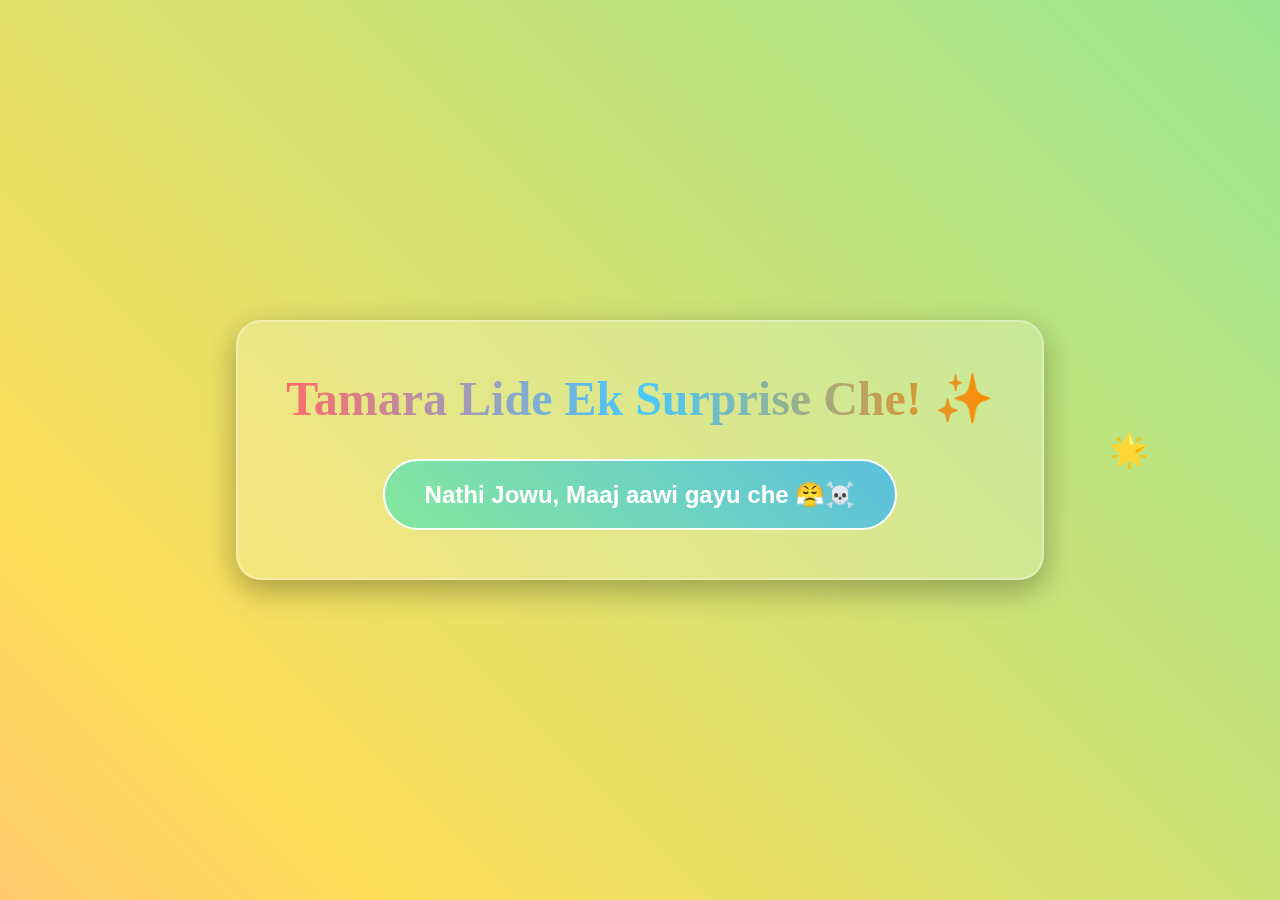
<file: surprise.html>
<!DOCTYPE html>
<html lang="en">
<head>
    <meta charset="UTF-8">
    <meta name="viewport" content="width=device-width, initial-scale=1.0">
    <title>Tamara Lode maaru pyaru baby 💝</title>
    <style>
        * {
            margin: 0;
            padding: 0;
            box-sizing: border-box;
        }

        body {
            min-height: 100vh;
            display: flex;
            flex-direction: column;
            align-items: center;
            justify-content: center;
            background: linear-gradient(45deg, #ff6bcb, #ffde59, #85e89d, #5bc0de);
            background-size: 300% 300%;
            animation: gradientBG 8s ease infinite;
            font-family: 'Comic Sans MS', cursive;
            overflow: hidden;
            position: relative;
        }

        @keyframes gradientBG {
            0% { background-position: 0% 50%; }
            50% { background-position: 100% 50%; }
            100% { background-position: 0% 50%; }
        }

        .container {
            text-align: center;
            padding: 3rem;
            background: rgba(255, 255, 255, 0.2);
            backdrop-filter: blur(10px);
            border-radius: 25px;
            box-shadow: 0 10px 30px rgba(0, 0, 0, 0.3);
            border: 2px solid rgba(255, 255, 255, 0.3);
            transform: scale(1);
            transition: transform 0.5s ease;
        }
        .container:hover {
            transform: scale(1.05);
        }

        .title {
            font-size: 3rem;
            margin-bottom: 1.5rem;
            background: linear-gradient(90deg, #ff6b6b, #45caff, #ff8c00);
            -webkit-background-clip: text;
            background-clip: text;
            color: transparent;
            animation: glowText 2s ease infinite alternate;
        }

        @keyframes glowText {
            from { text-shadow: 0 0 10px rgba(255, 255, 255, 0.5); }
            to { text-shadow: 0 0 20px rgba(255, 255, 255, 0.9); }
        }

        .btn {
            padding: 1.2rem 2.5rem;
            font-size: 1.5rem;
            border: none;
            border-radius: 50px;
            cursor: pointer;
            transition: all 0.3s ease;
            font-weight: bold;
        }

        #yesBtn {
            background: linear-gradient(45deg, #ff4e50, #fc913a);
            color: white;
            border: 2px solid white;
        }

        #yesBtn:hover {
            transform: scale(1.1);
            box-shadow: 0 5px 15px rgba(255, 78, 80, 0.5);
        }

        #noBtn {
            position: absolute;
            background: linear-gradient(45deg, #85e89d, #5bc0de);
            color: white;
            border: 2px solid white;
        }

        #noBtn:hover {
            transform: scale(1.1);
        }

        .floating-heart {
            position: absolute;
            font-size: 2rem;
            animation: floatHeart 5s ease-in-out infinite;
        }

        @keyframes floatHeart {
            0%, 100% { transform: translateY(0) rotate(0deg); }
            50% { transform: translateY(-30px) rotate(15deg); }
        }

        .btn-container {
            margin-top: 2rem;
            display: flex;
            justify-content: center;
            gap: 2rem;
        }
    </style>
</head>
<body>
    <div class="container">
        <h1 class="title">Tamara Lide Ek Surprise Che! ✨</h1>
        <div class="btn-container">
            <button id="yesBtn" class="btn">Batao Maara Pati dev 🥹🫶🏻</button>
            <button id="noBtn" class="btn">Nathi Jowu, Maaj aawi gayu che 😤☠️</button>
        </div>
    </div>

    <script>
        // Create floating elements
        const hearts = ['❤️', '✨', '🌸', '💝', '🎀', '💕', '🦋', '🌟'];
        
        function createFloatingHeart() {
            const heart = document.createElement('div');
            heart.className = 'floating-heart';
            heart.textContent = hearts[Math.floor(Math.random() * hearts.length)];
            heart.style.left = Math.random() * 100 + 'vw';
            heart.style.animationDuration = Math.random() * 3 + 3 + 's';
            document.body.appendChild(heart);
            
            setTimeout(() => {
                heart.remove();
            }, 5000);
        }

        setInterval(createFloatingHeart, 500);

        // No button movement
        const noBtn = document.getElementById('noBtn');
        
        function moveButton() {
            const maxX = window.innerWidth - noBtn.offsetWidth;
            const maxY = window.innerHeight - noBtn.offsetHeight;
            
            const newX = Math.random() * maxX;
            const newY = Math.random() * maxY;
            
            noBtn.style.left = newX + 'px';
            noBtn.style.top = newY + 'px';
        }

        noBtn.addEventListener('mouseover', moveButton);
        noBtn.addEventListener('click', moveButton);

        // Yes button action
        document.getElementById('yesBtn').addEventListener('click', function() {
            document.body.style.transition = 'opacity 1s';
            document.body.style.opacity = '0';
            setTimeout(function() {
                window.location.href = 'wish.html';
            }, 1000);
        });
    </script>
</body>
</html>
</file>
<file: quest/style.css>
body {
	background-color: #000;

	margin: 0;
	overflow: hidden;
	background-repeat: ;
}
.canvas-container{
  position: relative;
  width: 500px;
  height: 500px;
}
#canvas {
  position: absolute;
}
#button {
  position:absolute;
  left:130%;
  top:60%
}
</file>
<file: ghostpropose/s2/style.css>
@import url('https://fonts.googleapis.com/css?family=Great+Vibes');

body {
  padding: 0 20px;
  font-size: 1.85em;
  background: #edeff0;
  font-weight:200;
font-family: 'Great Vibes', cursive;
}

#user {
    margin-top: -20px;
}
</file>
